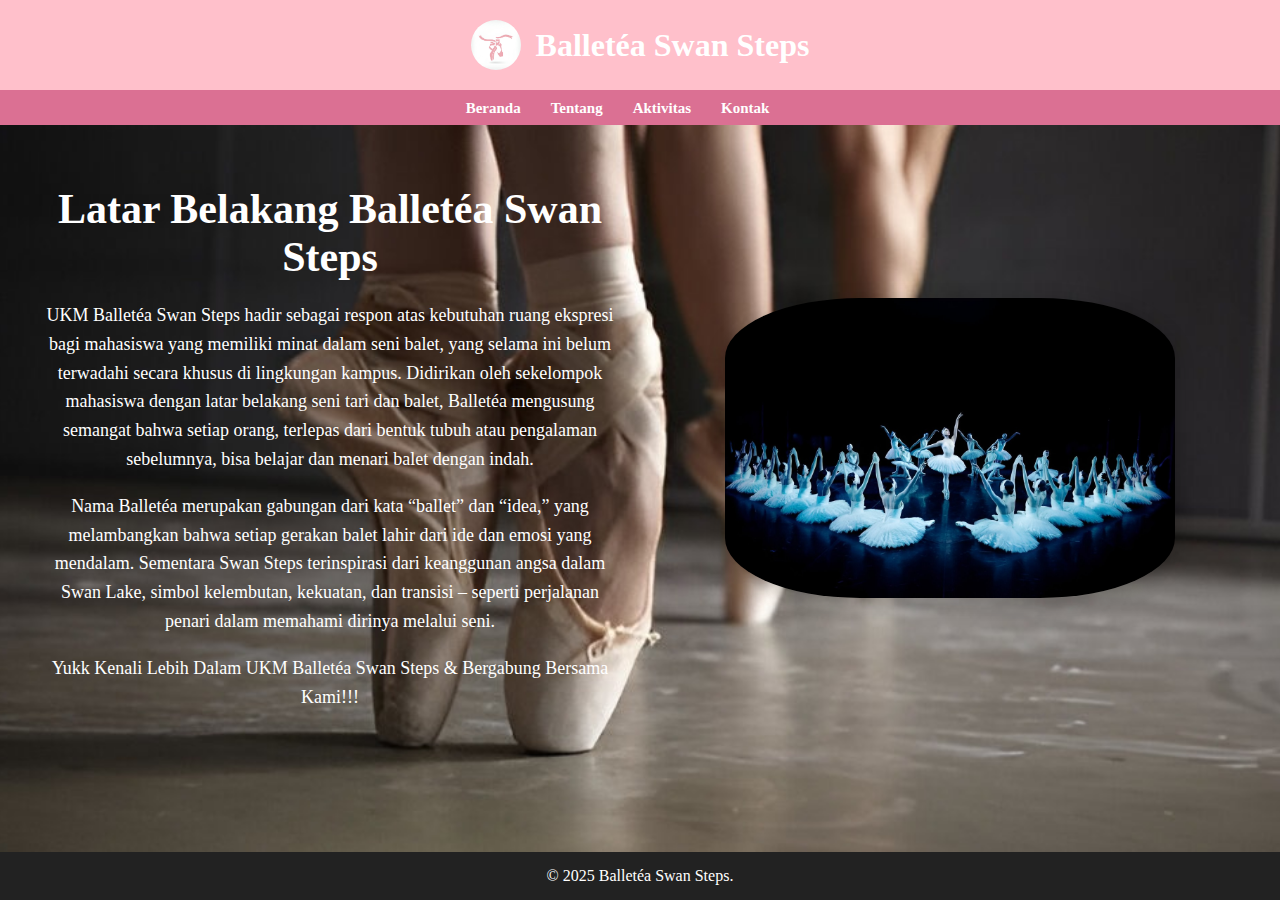
<file: index.html>
<!DOCTYPE html>
<html lang="id">
<head>
    <meta charset="UTF-8">
    <meta name="viewport" content="width=device-width, initial-scale=1.0">
    <title>BALLETÉA SWAN STEPS</title>
    <link rel="icon" href="assets/logo.png">
    <link rel="stylesheet" href="index.css">
</head>
<body>
    <header>
        <div class="header-content">
            <img src="assets/logo.jpg" alt="Logo Balletéa" class="logo">
            <h1>Balletéa Swan Steps</h1>
        </div>
    </header>

    <nav>
        <ul>
            <li><a href="index.html">Beranda</a></li>
            <li><a href="tentang.html">Tentang</a></li>
            <li><a href="kegiatan.html">Aktivitas</a></li>
            <li><a href="kontak.html">Kontak</a></li>
        </ul>
    </nav>


    <main class="main2">
        <div class="main2-content">
            <div class="main2-text">
                <h2>Latar Belakang Balletéa Swan Steps</h2>
                <p>UKM Balletéa Swan Steps hadir sebagai respon atas kebutuhan ruang ekspresi bagi mahasiswa yang memiliki minat dalam seni balet, yang selama ini belum terwadahi secara khusus di lingkungan kampus. Didirikan oleh sekelompok mahasiswa dengan latar belakang seni tari dan balet, Balletéa mengusung semangat bahwa setiap orang, terlepas dari bentuk tubuh atau pengalaman sebelumnya, bisa belajar dan menari balet dengan indah.
                </p><br>
                <p>Nama Balletéa merupakan gabungan dari kata “ballet” dan “idea,” yang melambangkan bahwa setiap gerakan balet lahir dari ide dan emosi yang mendalam. Sementara Swan Steps terinspirasi dari keanggunan angsa dalam Swan Lake, simbol kelembutan, kekuatan, dan transisi – seperti perjalanan penari dalam memahami dirinya melalui seni.
                </p><br>
                <p>Yukk Kenali Lebih Dalam UKM Balletéa Swan Steps & Bergabung Bersama Kami!!!</p>
            </div>
            <div class="main2-image">
                <img src="assets/foto1.jpg" alt="Gambar Kolaborasi" />
            </div>
        </div>
    </main>

    <footer>
        <p>&copy; 2025 Balletéa Swan Steps.</p>
    </footer>
</body>
</html>
</file>
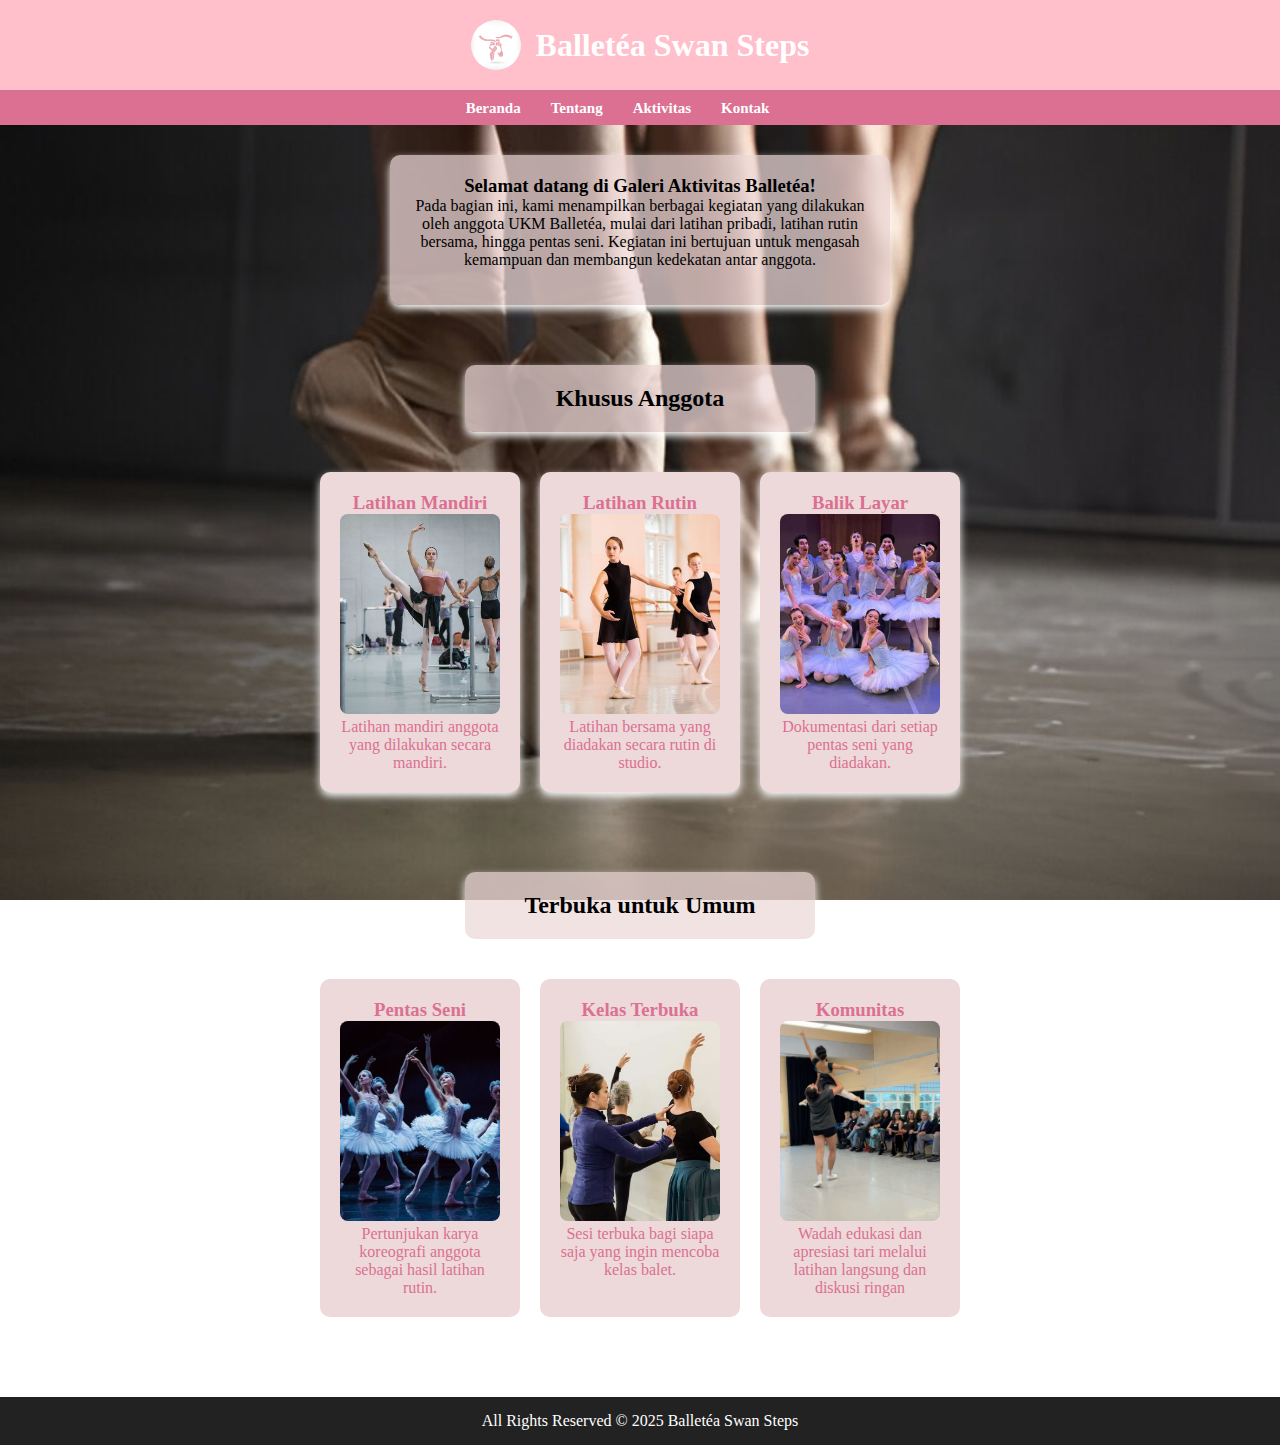
<file: kegiatan.html>
<!DOCTYPE html>
<html lang="en">

    <head>
        <meta charset="UTF-8">
        <meta name="viewport" content="width=device-width, initial-scale=1.0">
        <title></title>
        <link rel="stylesheet" href="kegiatan.css">
    </head>

    <body>
        <header>
            <div class="header-content">
                <img src="assets/logo.jpg"" alt="Logo Balletéa" class="logo">
                <h1>Balletéa Swan Steps</h1>
            </div>
        </header>

        <nav>
            <ul>
                <li><a href="index.html">Beranda</a></li>
                <li><a href="tentang.html">Tentang</a></li>
                <li><a href="kegiatan.html">Aktivitas</a></li>
                <li><a href="kontak.html">Kontak</a></li>
            </ul>
        </nav>

        <main>
            <h3>Selamat datang di Galeri Aktivitas Balletéa!</h3>
            <p>Pada bagian ini, kami menampilkan berbagai kegiatan yang dilakukan oleh anggota UKM Balletéa, mulai dari latihan pribadi, latihan rutin bersama, hingga pentas seni. Kegiatan ini bertujuan untuk mengasah kemampuan dan membangun kedekatan antar anggota.</p>
        </main>

        <section>
            <h2>Khusus Anggota</h2>
            <div class="container">
                <div class="galeri1">
                    <h3>Latihan Mandiri</h3>
                    <img src="assets/latihan.jpeg">
                    <p>Latihan mandiri anggota yang dilakukan secara mandiri.</p>
                </div>

                <div class="galeri2">
                    <h3>Latihan Rutin </h3>
                    <img src="assets/latihanbersama.jpeg">
                    <p>Latihan bersama yang diadakan secara rutin di studio.</p>
                </div>

                <div class="galeri3">
                    <h3>Balik Layar</h3>
                    <img src="assets/dokumentasi.jpeg">
                    <p>Dokumentasi dari setiap pentas seni yang diadakan.</p>
                </div>
            </div>

                <h2>Terbuka untuk Umum</h2>
            <div class="container">
                <div class="galeri4">
                    <h3>Pentas Seni</h3>
                    <img src="assets/fotopentas.jpeg">
                    <p>Pertunjukan karya koreografi anggota sebagai hasil latihan rutin.</p>
                </div>

                <div class="galeri5">
                    <h3>Kelas Terbuka</h3>
                    <img src="assets/openclass.jpeg">
                    <p>Sesi terbuka bagi siapa saja yang ingin mencoba kelas balet.</p>
                </div>

                <div class="galeri6">
                    <h3>Komunitas</h3>
                    <img src="assets/workshop.jpeg">
                    <p>Wadah edukasi dan apresiasi tari melalui latihan langsung dan diskusi ringan</p>
                </div>
            </div>
        </section>


        <footer>
            All Rights Reserved &copy; 2025 Balletéa Swan Steps
        </footer>

    </body>

</html>
</file>
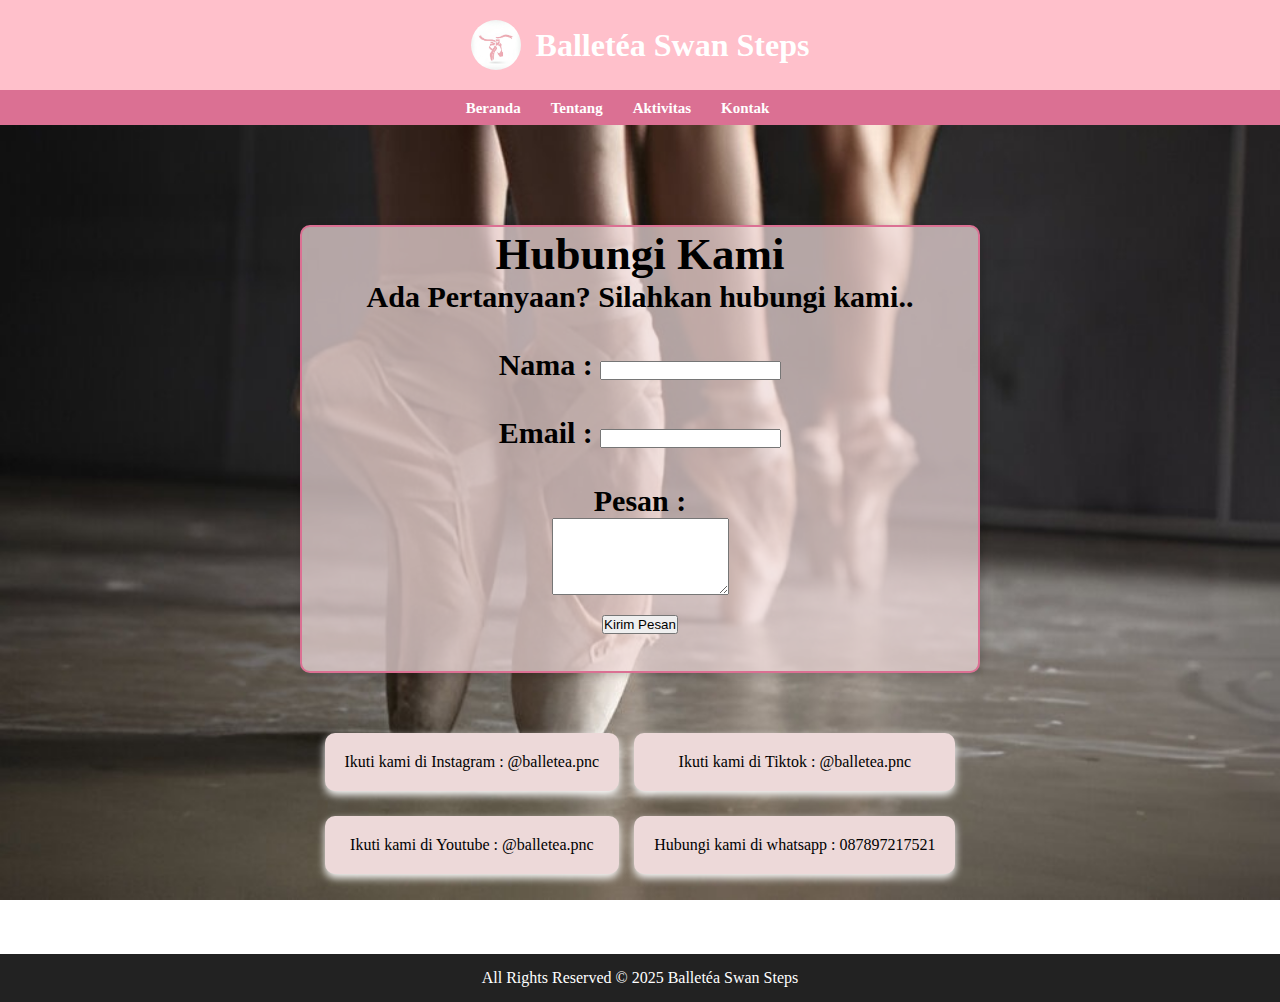
<file: kontak.html>
<!DOCTYPE html>
<html lang="en">

    <head>
        <meta charset="UTF-8">
        <meta name="viewport" content="width=device-width, initial-scale=1.0">
        <title>Halaman Kontak</title>
        <link rel="stylesheet" href="kontak.css">
    </head>

    <body>
        <header>
            <div class="header-content">
                <img src="assets/logo.jpg"" alt="Logo Balletéa" class="logo">
                <h1>Balletéa Swan Steps</h1>
            </div>
        </header>

         <nav>
            <ul>
                <li><a href="index.html">Beranda</a></li>
                <li><a href="tentang.html">Tentang</a></li>
                <li><a href="kegiatan.html">Aktivitas</a></li>
                <li><a href="kontak.html">Kontak</a></li>
            </ul>
        </nav>

        <main>
            <h2>Hubungi Kami</h2>
            <h4>Ada Pertanyaan? Silahkan hubungi kami..</h4>
            <br>
            <form>
                <label for="nama">Nama :</label>
                <input type="text" id="nama" name="nama"><br><br>

                <label for="email">Email :</label>
                <input type="email" id="nama" name="nama"><br><br>

                <label for="nama">Pesan :</label><br>
                <textarea id="pesan" name="pesan" rows="5"></textarea>
                <br>

                <button type="submit">Kirim Pesan</button>
                <br><br>
            </form>
        </main>

        <section>
            <div class="container">
                  <div class="sosmed1">Ikuti kami di Instagram : @balletea.pnc</div>
                  <div class="sosmed2">Ikuti kami di Tiktok : @balletea.pnc</div>
                  <div class="sosmed3">Ikuti kami di Youtube : @balletea.pnc</div>
                  <div class="sosmed4">Hubungi kami di whatsapp : 087897217521</div>
                </div>
              </div>
        </section>

        <footer>
            All Rights Reserved &copy; 2025 Balletéa Swan Steps
        </footer>
    </body>

</html>
</file>
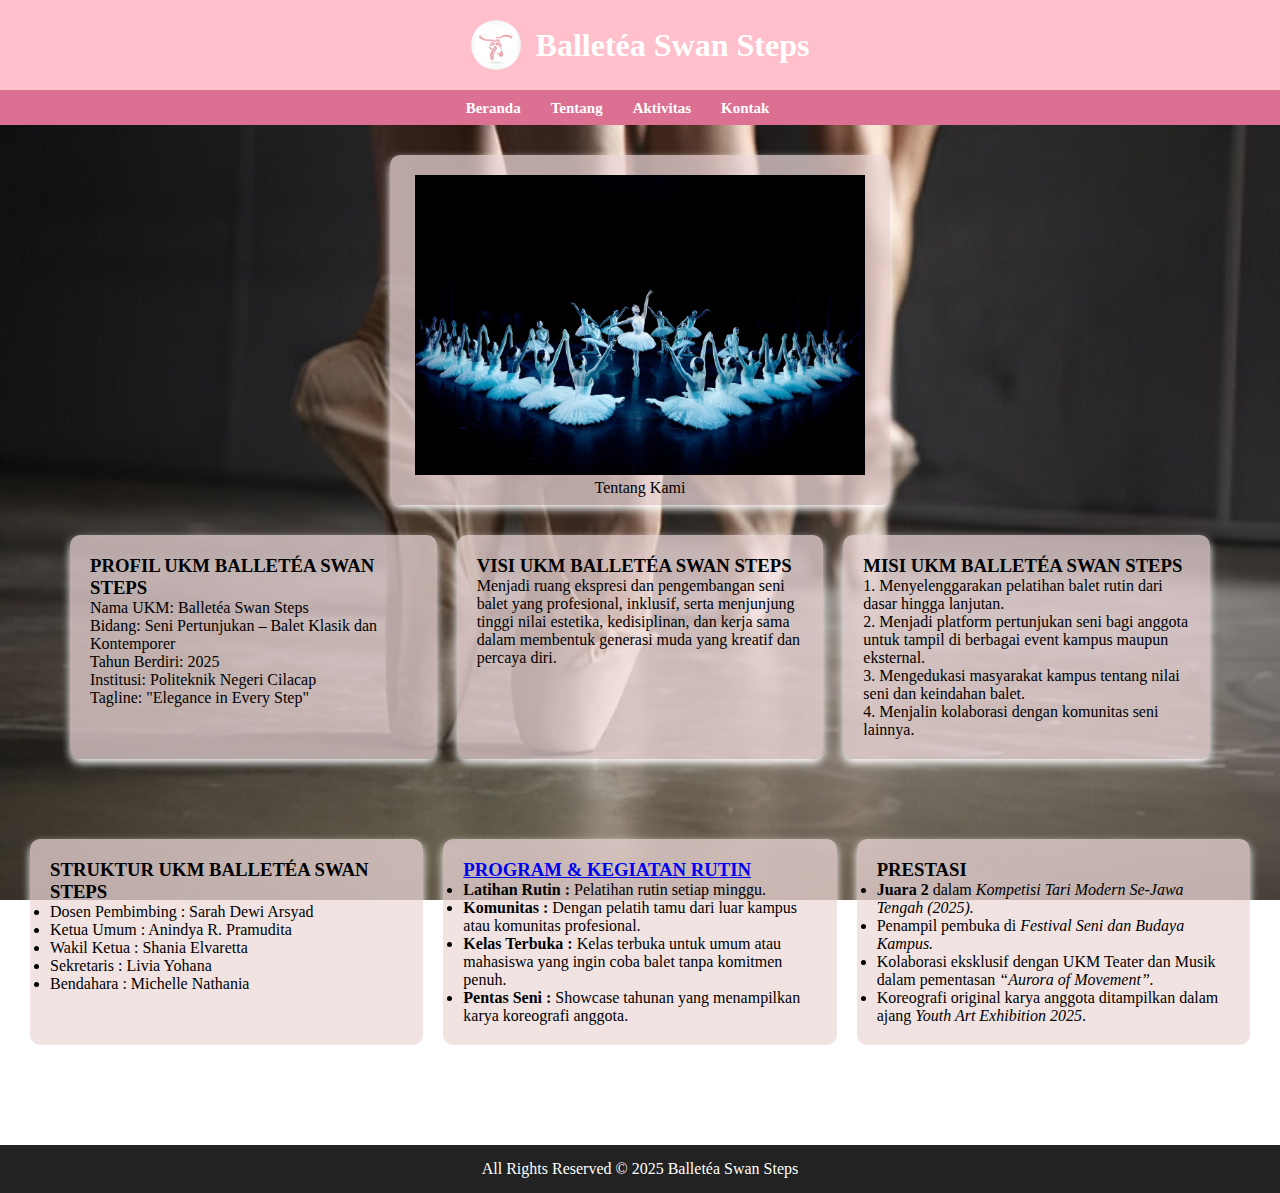
<file: tentang.html>
<!DOCTYPE html>
<html lang="en">
<head>
    <meta charset="UTF-8">
    <meta name="viewport" content="width=device-width, initial-scale=1.0">
    <title>BALLETÉA SWAN STEPS</title>
    <link rel="icon" href="assets/logo.png">
    <link rel="stylesheet" href="tentang.css">
</head>
<body>
    <header>
        <div class="header-content">
            <img src="assets/logo.jpg"" alt="Logo Balletéa" class="logo">
            <h1>Balletéa Swan Steps</h1>
    </header>

    <nav>
        <ul>
            <li><a href="index.html">Beranda</a></li>
            <li><a href="tentang.html">Tentang</a></li>
            <li><a href="kegiatan.html">Aktivitas</a></li>
            <li><a href="kontak.html">Kontak</a></li>
        </ul>
    </nav>

    <main>

        <div class="foto">
            <div class="foto1">
                <img src="assets/foto1.jpg" alt="Kegiatan Latihan" width="450px">
                <p>Tentang Kami</p>
            </div>
        </div>

        <div class="profil">
            <div class="profil1">
                <h3>PROFIL UKM BALLETÉA SWAN STEPS</h3>
                <p>Nama UKM: Balletéa Swan Steps<br>
                    Bidang: Seni Pertunjukan – Balet Klasik dan Kontemporer<br>
                    Tahun Berdiri: 2025<br>
                    Institusi: Politeknik Negeri Cilacap<br>
                    Tagline: "Elegance in Every Step"</p>
            </div>
            <div class="profil2">
                <h3>VISI UKM BALLETÉA SWAN STEPS</h3>
                <p>Menjadi ruang ekspresi dan pengembangan seni balet yang profesional, inklusif, serta menjunjung tinggi nilai estetika, kedisiplinan, dan kerja sama dalam membentuk generasi muda yang kreatif dan percaya diri.
                </p>
            </div>
            <div class="profil3">
                <h3>MISI UKM BALLETÉA SWAN STEPS</h3>
                <p>1. Menyelenggarakan pelatihan balet rutin dari dasar hingga lanjutan.<br>
                2. Menjadi platform pertunjukan seni bagi anggota untuk tampil di berbagai event kampus maupun eksternal.<br>
                3. Mengedukasi masyarakat kampus tentang nilai seni dan keindahan balet.<br>
                4. Menjalin kolaborasi dengan komunitas seni lainnya.<br>                 
                </p>
            </div>
        </div>

        <div class="profilbawah">
            <div class="profil4">
                <h3>STRUKTUR UKM BALLETÉA SWAN STEPS</h3>
                <li>Dosen Pembimbing : Sarah Dewi Arsyad  </li>      <li>Ketua Umum : Anindya R. Pramudita</li>
                <li>Wakil Ketua : Shania Elvaretta  
                </li>
                <li>Sekretaris : Livia Yohana  
                </li>
                <li>Bendahara : Michelle Nathania  
                </li>
            </div>
            <div class="profil5">
                <h3><a href="kegiatan.html">PROGRAM & KEGIATAN RUTIN</a></h3>
                <li><b>Latihan Rutin :</b> Pelatihan rutin setiap minggu.</li>
                <li><b>Komunitas :</b> Dengan pelatih tamu dari luar kampus atau komunitas profesional.</li>
                <li><b>Kelas Terbuka :</b> Kelas terbuka untuk umum atau mahasiswa yang ingin coba balet tanpa komitmen penuh.</li>
                <li><b>Pentas Seni :</b>  Showcase tahunan yang menampilkan karya koreografi anggota.</li>
            </div>
            <div class="profil6">
                <h3>PRESTASI</h3>
                <li><b>Juara 2</b> dalam <i>Kompetisi Tari Modern Se-Jawa Tengah (2025).</i></li>
                <li>Penampil pembuka di <i>Festival Seni dan Budaya Kampus.</i></li>
                <li>Kolaborasi eksklusif dengan UKM Teater dan Musik dalam pementasan <i>“Aurora of Movement”.</i></li>
                <li>Koreografi original karya anggota ditampilkan dalam ajang <i>Youth Art Exhibition 2025</i>.</li>
            </div>
        </div>
        
        <footer>
            All Rights Reserved &copy; 2025 Balletéa Swan Steps
        </footer>
</body>
</html>
</file>
<file: index.css>
* {
    margin: 0;
    padding: 0;
    box-sizing: border-box;
}

body {
    font-family: 'Times New Roman', Times, serif;
    text-align: center;
    display: flex;
    flex-direction: column;
    justify-content: space-between;
    min-height: 100vh; 
    margin: 0;
    padding: 0;
    width: 100%;
    background-image: url(assets/image.jpg);
    background-repeat: no-repeat;
    background-size: cover;
    background-position: center;
}

header {
    background-color: pink;
    color: white;
    padding: 20px;
    text-align: center;
}

.header-content {
    display: flex;
    align-items: center;
    justify-content: center; 
    gap: 15px; 
}

.logo {
    height: 50px;
    border-radius: 100%;
}

nav {
    position: sticky;
    display: flex;
    gap: 30px;
    justify-content: center;
    top: 0;
    background-color: palevioletred;
    font-weight: bold;
    color: white;
    padding-bottom: 10px;
    text-align: center;
    text-size-adjust: 50px;
    font-size: 15px;
    height: 35px;
}

nav ul {
    position: static;
    list-style: none;
    display: flex;
    justify-content: center;
    padding: 10px 0;
}

nav ul li {
    position: sticky;
    margin: 0 15px;
}

nav ul li a {
    position: sticky;
    color: white;
    text-decoration: none;
    font-weight: bold;
}

nav ul li a:hover {
    position: sticky;
    text-decoration: underline;
}

.main2 {
    padding: 60px 30px;
    color: white;
    font-family: 'Times New Roman', Times, serif;
}

.main2-content {
    max-width: 1200px;
    margin: 0 auto;
    display: flex;
    align-items: center;
    justify-content: space-between;
    flex-wrap: wrap;
    gap: 40px;
}

.main2-text {
    flex: 1;
    min-width: 300px;
}

.main2-text h2 {
    font-size: 42px;
    margin-bottom: 20px;
}

.main2-text p {
    font-size: 18px;
    line-height: 1.6;
}

.main2-image {
    flex: 1;
    min-width: 300px;
    display: flex;
    justify-content: center;
}

.main2-image img {
    width: 100%;
    max-width: 450px;
    border-radius: 30% / 20%;
    object-fit: cover;
    box-shadow: 0 4px 20px rgba(0, 0, 0, 0.2);
}

main {
    flex: 1; 
    padding: 40px 20px;
}

.welcome {
    background-color: pink;
    color: white;
    padding: 15px 25px;
    display: inline-block;
    border-radius: 10px;
    margin-bottom: 100px;
}

.content {
    display: flex;
    justify-content: center;
    gap: 20px;
    flex-wrap: wrap;
    margin-top: 20px;
    padding: 0 30px;
    height: 100vh;
}

.box1 {
    flex: 2;
    background-color: white;
    padding: 20px;
    width: 100%;
    border-radius: 10px;
    box-shadow: 0 4px 8px rgba(0,0,0,0.1);
    text-align: left;
    height: 200px;
    max-width: 600px;
}

.box2 {
    flex: 1;
    background-color: white;
    padding: 20px;
    width: 100%;
    max-width: 400px;
    border-radius: 10px;
    box-shadow: 0 4px 8px rgba(0,0,0,0.1);
    text-align: left;
    height: 200px;
}

section {
    margin-top: 20px;
}

footer {
    position: static;
    background-color: #222;
    color: white;
    padding: 15px;
    text-align: center;
}
</file>
<file: kegiatan.css>
* {
    margin: 0;
    padding: 0;
    box-sizing: border-box;
}

body {
    font-family: 'Times New Roman', Times, serif;
    text-align: center;
    display: flex;
    flex-direction: column;
    justify-content: space-between;
    min-height: 100vh; 
    margin: 0;
    padding: 0;
    width: 100%;
    background-image: url(assets/image.jpg);
    background-repeat: no-repeat;
    background-position: center;
    background-size: 100% 100%;
    background-attachment: fixed;
}

header {
    background-color: pink;
    color: white;
    padding: 20px;
    text-align: center;
}

.header-content {
    display: flex;
    align-items: center;
    justify-content: center; 
    gap: 15px; 
}

.logo {
    height: 50px;
    border-radius: 100%;
}

nav {
    position: sticky;
    display: flex;
    gap: 30px;
    justify-content: center;
    top: 0;
    background-color: palevioletred;
    font-weight: bold;
    color: white;
    padding-bottom: 10px;
    text-align: center;
    text-size-adjust: 50px;
    font-size: 15px;
    height: 35px;
}

nav ul {
    position: static;
    list-style: none;
    display: flex;
    justify-content: center;
    padding: 10px 0;
}

nav ul li {
    position: sticky;
    margin: 0 15px;
}

nav ul li a {
    position: sticky;
    color: white;
    text-decoration: none;
    font-weight: bold;
}

nav ul li a:hover {
    position: sticky;
    text-decoration: underline;
}

main{
    color: black;
    background-color: rgb(237, 217, 217, 0.727);
    max-width: 500px;
    border-radius: 10px;
    box-shadow: 0 4px 8px white; 
    margin: 30px auto; 
    padding: 20px;
    height: 150px
}

.container{
    display: flex;
    flex-wrap: wrap;
    justify-content: center;
    gap: 20px;
    margin: 20px auto;
    margin-top: 40px;
    margin-bottom: 80px;
    max-width: 1200px;
    padding: 0 10px;
}

.container img {
    width: 100%;
    height: 200px;
    object-fit: cover;
    border-radius: 8px;
}

.galeri1, .galeri2, .galeri3, .galeri4, .galeri5, .galeri6{
    flex: 1 1 250px;
    max-width: 200px;
    color: palevioletred;
    background-color: rgb(237, 217, 217);
    padding: 20px;
    border-radius: 10px;
    box-shadow: 0 4px 8px white;
    text-align: center;
}

h2{
    color: black;
    background-color: rgb(237, 217, 217, 0.727);
    border-radius: 10px;
    box-shadow: 0 4px 8px white; 
    margin: 30px auto; 
    max-width: 350px;
    padding: 20px;
}

p2{
    font-size: 18px;
}

footer {
    position: static;
    background-color: #222;
    color: white;
    padding: 15px;
    text-align: center;
}
</file>
<file: kontak.css>
* {
    margin: 0;
    padding: 0;
    box-sizing: border-box;
}

body {
    font-family: 'Times New Roman', Times, serif;
    text-align: center;
    display: flex;
    flex-direction: column;
    justify-content: space-between;
    min-height: 100vh; 
    margin: 0;
    padding: 0;
    width: 100%;
    background-image: url(assets/image.jpg);
    background-repeat: no-repeat;
    background-position: center;
    background-size: 100% 100%;
    background-attachment: fixed;
}

header {
    background-color: pink;
    color: white;
    padding: 20px;
    text-align: center;
}

.header-content {
    display: flex;
    align-items: center;
    justify-content: center; 
    gap: 15px; 
}

.logo {
    height: 50px;
    border-radius: 100%;
}

nav {
    position: sticky;
    display: flex;
    gap: 30px;
    justify-content: center;
    top: 0;
    background-color: palevioletred;
    font-weight: bold;
    color: white;
    padding-bottom: 10px;
    text-align: center;
    text-size-adjust: 50px;
    font-size: 15px;
    height: 35px;
}

nav ul {
    position: static;
    list-style: none;
    display: flex;
    justify-content: center;
    padding: 10px 0;
}

nav ul li {
    position: sticky;
    margin: 0 15px;
}

nav ul li a {
    position: sticky;
    color: white;
    text-decoration: none;
    font-weight: bold;
}

nav ul li a:hover {
    position: sticky;
    text-decoration: underline;
}

main{
    border: 2px solid palevioletred;
    width: 680px;
    color: black;
    font-size: 30px;
    font-weight: bold;
    text-align: center;
    border-radius: 10px;
    padding: 1px;
    margin: 100px auto;
    margin-bottom: 30px;
    background-color: rgb(237, 217, 217, 0.727);
    box-shadow: 2px 2px 10px rgba(0, 0, 0, 0.2);
}

.container{
    display: grid;
    grid-template-columns: auto auto;
    justify-content: center;
    gap: 15px;
    flex-wrap: wrap;
    margin-top: 20px;
    margin-bottom: 80px;
}

.sosmed1,.sosmed2,.sosmed3,.sosmed4{
    color: black;
    flex: 1 1 100px;
    background-color: rgb(237, 217, 217);
    padding: 20px;
    max-width: 350px;
    border-radius: 10px;
    box-shadow: 0 4px 8px white;
    margin-top: 10px;
}

footer {
    position: static;
    background-color: #222;
    color: white;
    padding: 15px;
    text-align: center;
}
</file>
<file: tentang.css>
* {
    margin: 0;
    padding: 0;
    box-sizing: border-box;
}

body {
    font-family: 'Times New Roman', Times, serif;
    text-align: center;
    display: flex;
    flex-direction: column;
    justify-content: space-between;
    min-height: 100vh; 
    margin: 0;
    padding: 0;
    width: 100%;
    background-image: url(assets/image.jpg);
    background-repeat: no-repeat;
    background-position: center;
    background-size: 100% 100%;
    background-attachment: fixed;
}

header {
    background-color: pink;
    color: white;
    padding: 20px;
    text-align: center;
}

.header-content {
    display: flex;
    align-items: center;
    justify-content: center; 
    gap: 15px; 
}

.logo {
    height: 50px;
    border-radius: 100%;
}

nav {
    position: sticky;
    display: flex;
    gap: 30px;
    justify-content: center;
    top: 0;
    background-color: palevioletred;
    font-weight: bold;
    color: white;
    padding-bottom: 10px;
    text-align: center;
    text-size-adjust: 50px;
    font-size: 15px;
    height: 35px;
}

nav ul {
    position: static;
    list-style: none;
    display: flex;
    justify-content: center;
    padding: 10px 0;
}

nav ul li {
    position: sticky;
    margin: 0 15px;
}

nav ul li a {
    position: sticky;
    color: white;
    text-decoration: none;
    font-weight: bold;
}

nav ul li a:hover {
    position: sticky;
    text-decoration: underline;
}

.welcome {
    background-color: pink;
    color: white;
    padding: 15px 25px;
    display: inline-block;
    border-radius: 10px;
}

.foto {
    color: black;
    background-color: rgb(237, 217, 217, 0.727);
    max-width: 500px;
    border-radius: 10px;
    box-shadow: 0 4px 8px white; 
    margin: 30px auto; 
    padding: 20px;
    height: 350px;
}

.profil {
    display: flex;
    justify-content: center;
    gap: 20px;
    flex-wrap: wrap;
    margin: 20px auto;
    margin-top: 20px;
    padding: 0 30px; 
    max-width: 1200px;
    margin-bottom: 80px;
}

.profil1,.profil2,.profil3 {
    color: black;
    flex: 2;
    background-color: rgb(237, 217, 217, 0.727);
    padding: 20px;
    max-width: 400px;
    border-radius: 10px;
    box-shadow: 0 4px 8px white;
    text-align: left;
    height: 200px auto;
}

.profilbawah {
    display: flex;
    justify-content: center;
    gap: 20px;
    flex-wrap: wrap;
    margin-top: 20px;
    padding: 0 30px;
}

.profil4,.profil5,.profil6 {
    color: black;
    flex: 2;
    background-color: rgb(237, 217, 217, 0.727);
    padding: 20px;
    max-width: 400px;
    border-radius: 10px;
    box-shadow: 0 4px 8px white;
    text-align: left;
    height: 200px auto;
    margin-bottom: 100px;
}

footer {
    position: static;
    background-color: #222;
    color: white;
    padding: 15px;
    text-align: center;
}
</file>
